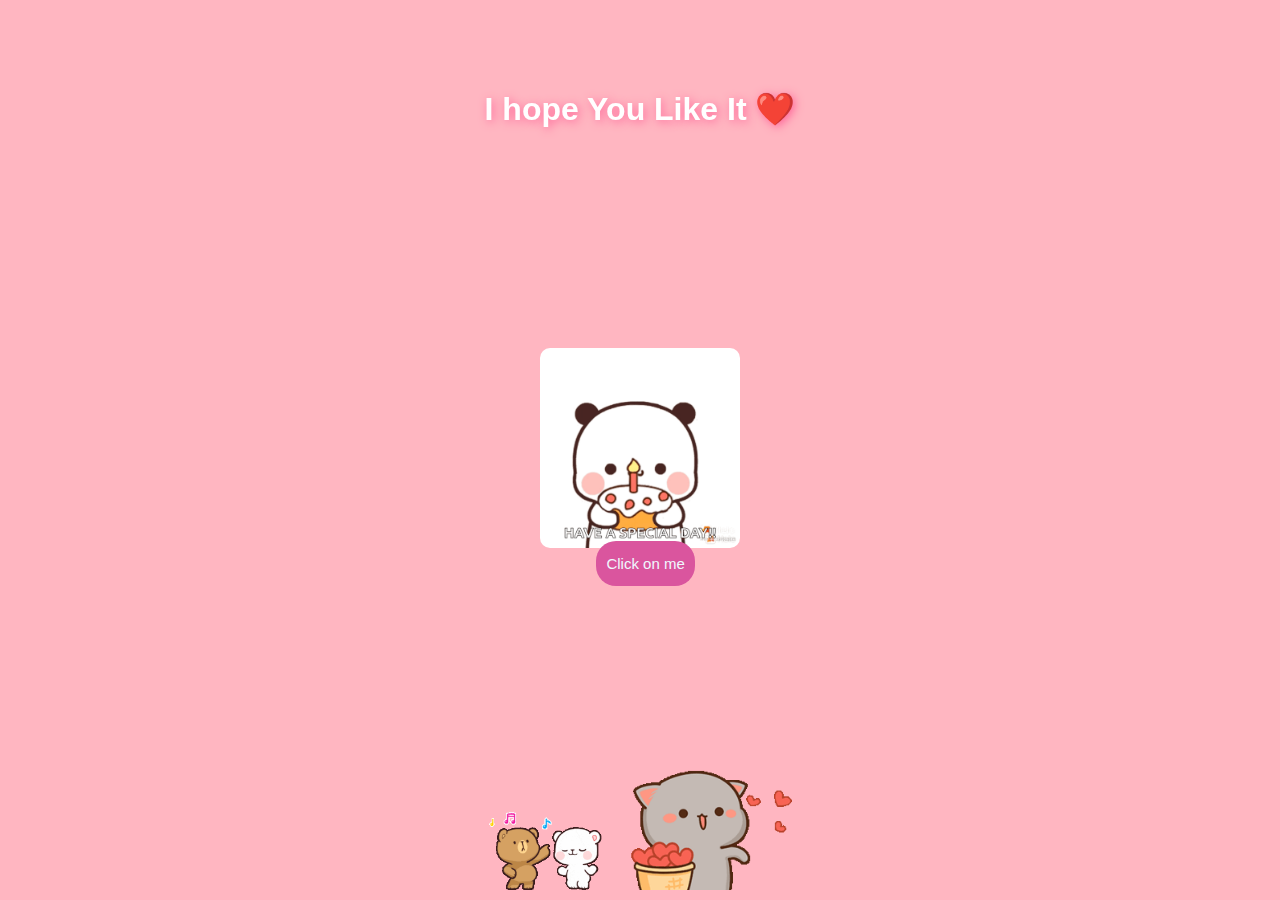
<file: index.html>
<!DOCTYPE html>
<html lang="en">
<head>
  <meta charset="UTF-8">
  <meta name="viewport" content="width=device-width, initial-scale=1.0">
  <title>Special Day</title>
  <link rel="stylesheet" href="index.css">
</head>
<body>

  <!-- Floating hearts background -->
  <div id="hearts-container"></div>

  <!-- Center GIF -->
<h1 class="gift-heading">I hope You Like It ❤️<br>
</h1>
  <div class="center-box">
    <img src="cake.gif" alt="Cake" class="cake-gif">
    <a href="index-1.html"><button class="btn-1">Click on me</button></a>
  </div>

  <!-- Bottom platform -->
  <div class="platform">
    <img src="dance.gif" alt="Dance" class="platform-gif">
    <img src="hearts.gif" alt="Hearts" class="platform-gif">
  </div>

  <script src="index.js"></script>
</body>
</html>
</file>
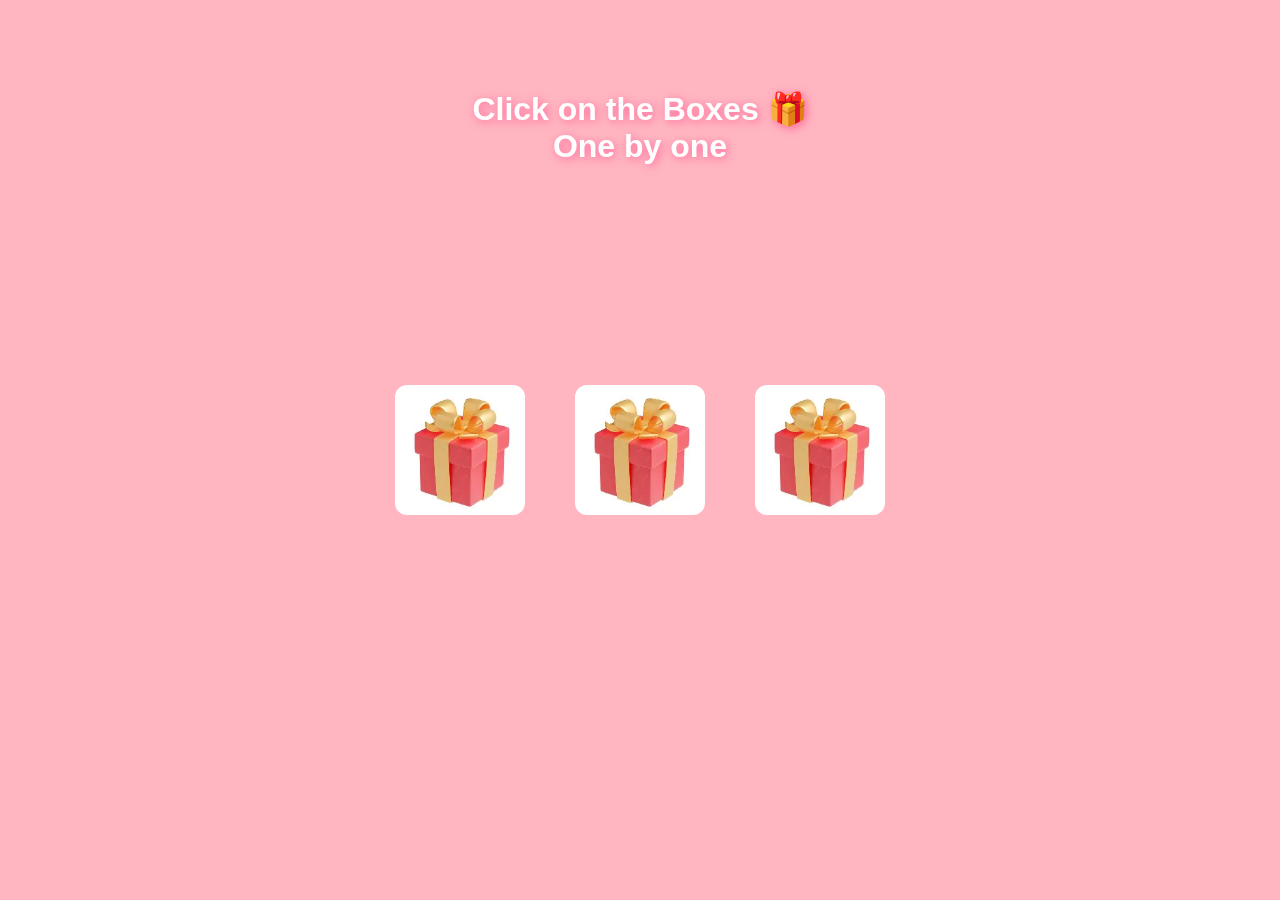
<file: index-1.html>
<!DOCTYPE html>
<html lang="en">
<head>
  <meta charset="UTF-8">
  <meta name="viewport" content="width=device-width, initial-scale=1.0">
  <title>Birthday Gifts</title>
  <link rel="stylesheet" href="style.css">
</head>
<body>

  <!-- Floating hearts background -->
  <div id="hearts-container"></div>

  <!-- Heading -->
  <h1 class="gift-heading">Click on the Boxes 🎁<br>One by one</h1>

  <!-- Center gifts -->
  <div class="gift-center">
    <div class="gift-box" data-gift="1">
      <img src="OIP.webp" alt="Gift 1" class="gift-img">
      <div class="gift-message">
        <p>🎉 Happy Birthday! Wishing you love & joy! 🎂</p>
      </div>
    </div>

    <div class="gift-box" data-gift="2">
      <img src="OIP.webp" alt="Gift 2" class="gift-img">
      <div class="gift-message">
        <p>🌟 May your year be full of amazing adventures! 🎁</p>
    </div>
</div>

<div class="gift-box" data-gift="3">
    <img src="OIP.webp" alt="Gift 3" class="gift-img">
    <div class="gift-message">
        <p>🎈 Sending you smiles & warm wishes on your special day! 🎊</p>
        <a href="index-2.html"><button class="btn-1">Click on me</button></a>
      </div>
    </div>
  </div>
<script src="script.js"></script>
</body>
</html>
</file>
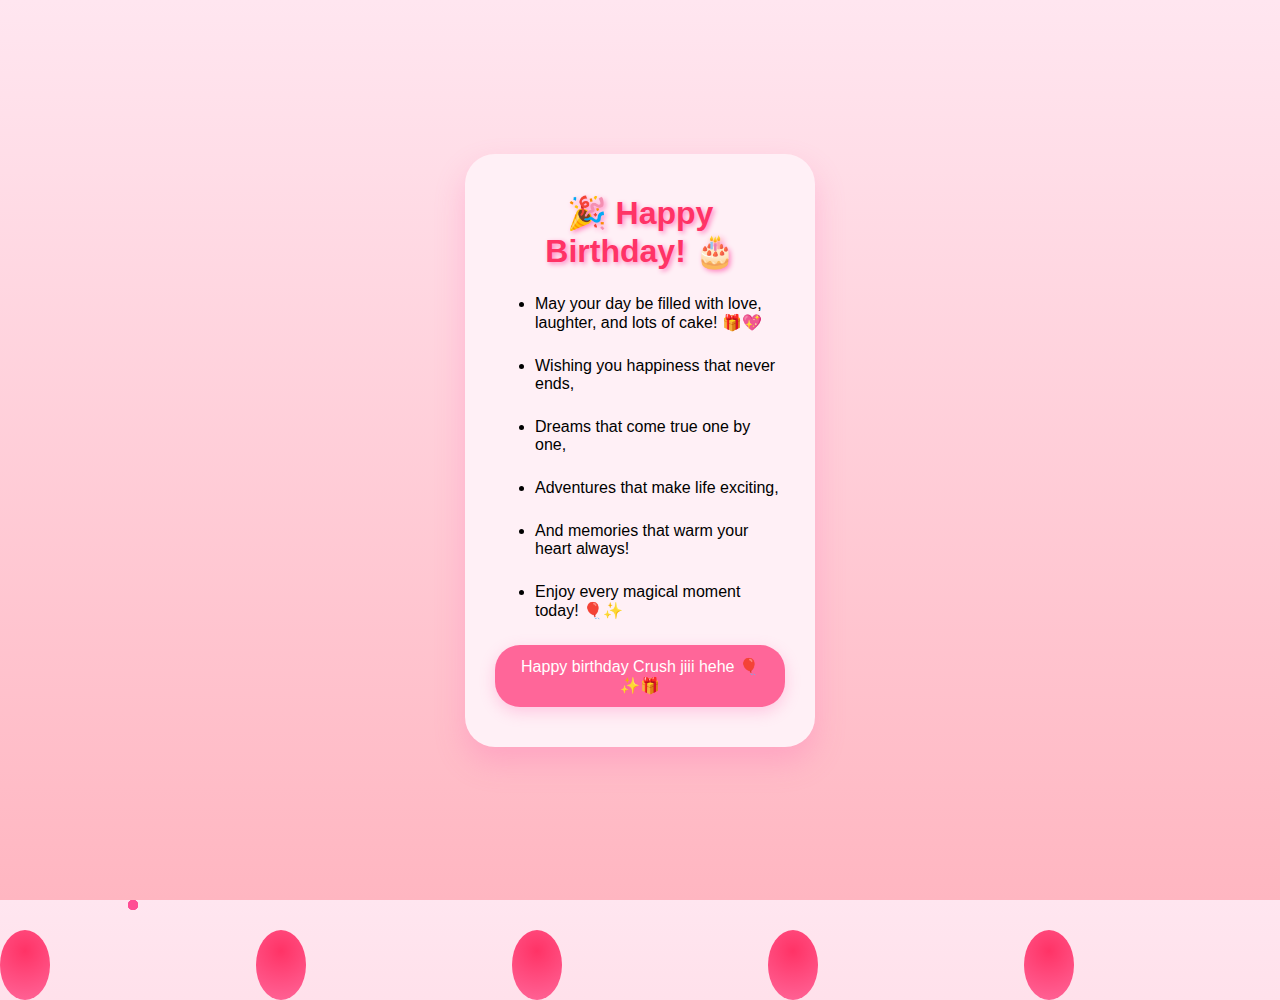
<file: index-2.html>
<!DOCTYPE html>
<html lang="en">

<head>
  <meta charset="UTF-8">
  <meta name="viewport" content="width=device-width, initial-scale=1.0">
  <title>Happy Birthday!</title>
  <link rel="stylesheet" href="style-2.css">
</head>

<body>

  <!-- Background balloons -->
  <div class="balloon-container">
    <div class="balloon" style="--i:0;"></div>
    <div class="balloon" style="--i:1;"></div>
    <div class="balloon" style="--i:2;"></div>
    <div class="balloon" style="--i:3;"></div>
    <div class="balloon" style="--i:4;"></div>
    <div class="balloon" style="--i:5;"></div>
  </div>

  <!-- Confetti circles -->
  <div class="confetti-container">
    <div class="confetti"></div>
    <div class="confetti"></div>
    <div class="confetti"></div>
    <div class="confetti"></div>
    <div class="confetti"></div>
    <div class="confetti"></div>
  </div>

  <!-- Main Birthday Wish -->
  <div class="birthday-card">
    <h1>🎉 Happy Birthday! 🎂</h1>
    <ul style="text-align: left;
    padding-left: 40px;">
      <p>
        <li>May your day be filled with love, laughter, and lots of cake! 🎁💖</li>
      </p>
      <p>
        <li>Wishing you happiness that never ends,</li>
      </p>
      <p>
        <li>Dreams that come true one by one,</li>
      </p>
      <p>
        <li>Adventures that make life exciting,</li>
      </p>
      <p>
        <li>And memories that warm your heart always!</li>
      </p>
      <p>
        <li>Enjoy every magical moment today! 🎈✨</li>
      </p>
    </ul>
    <button class="btn">
      Happy birthday Crush jiii hehe 🎈✨🎁
    </button>
  </div>


  <script src="script-2.js"></script>
</body>

</html>
</file>
<file: index.css>
* {
  margin: 0;
  padding: 0;
  box-sizing: border-box;
}

body {
  height: 100vh;
  background: #ffb6c1;
  overflow: hidden;
  font-family: Arial, sans-serif;
  position: relative;
}

/* HEARTS BACKGROUND */
#hearts-container {
  position: fixed;
  top: 0;
  left: 0;
  width: 100vw;
  height: 100vh;
  pointer-events: none;
  z-index: 1;
}
.gift-heading {
  position:absolute;
  top:10%;
  left:50%;
  transform:translateX(-50%);
  font-size:2rem;
  color:#fff;
  text-shadow: 2px 2px 10px #ff6699;
  z-index:10;
  text-align:center;
}

/* CENTER CAKE */
.center-box {
  position: absolute;
  top: 50%;
  left: 50%;
  transform: translate(-50%, -50%);
  z-index: 3;
}
.btn-1 {
    height: 45px;
    font-family: arial;
    font-size: 15px;
    padding-left: 10px;
    padding-right: 10px;
    border-radius: 20px;
    border-style: none;
    background-color: rgb(218, 85, 158);
    color: aliceblue;
    position: absolute;
    margin-top: 5.1cm;
    margin-left: -3.8cm;
    cursor: pointer;
}

.cake-gif {
  height: 200px; /* REQUIRED */
  max-width: 90vw;
  border-radius: 10px;
}

/* BOTTOM PLATFORM */
.platform {
  position: absolute;
  bottom: 0;
  width: 100%;
  height: 160px;
  display: flex;
  justify-content: center;
  align-items: flex-end;
  gap: 20px;
  padding-bottom: 10px;
  z-index: 3;
}

.platform-gif {
  height: 120px;
  max-width: 45vw;
}

/* HEART STYLE */
.heart {
  position: absolute;
  font-size: 24px;
  cursor: pointer;
  user-select: none;
  animation: floatUp linear forwards;
  pointer-events: auto;
}

/* FLOATING */
@keyframes floatUp {
  from {
    transform: translateY(0) scale(1);
    opacity: 1;
  }
  to {
    transform: translateY(-120vh) scale(1.3);
    opacity: 0;
  }
}

/* POP */
@keyframes pop {
  to {
    transform: scale(2);
    opacity: 0;
  }
}

/* MOBILE */
@media (max-width: 600px) {
  .cake-gif {
    height: 180px;
  }

  .platform {
    height: 140px;
  }

  .platform-gif {
    height: 100px;
  }
}
</file>
<file: style.css>
/* Reset */
* { margin:0; padding:0; box-sizing:border-box; }

body {
  height:100vh;
  background:#ffb6c1;
  overflow:hidden;
  font-family: 'Segoe UI', Tahoma, Geneva, Verdana, sans-serif;
  position:relative;
}

/* Floating hearts */
#hearts-container {
  position:fixed;
  inset:0;
  pointer-events:none;
  z-index:1;
}

.heart {
  position:absolute;
  font-size:24px;
  color:#ff4d94;
  filter: drop-shadow(0 0 2px #ff85c1);
  animation: floatUp linear forwards;
  pointer-events:auto;
  user-select:none;
}

@keyframes floatUp {
  from { transform:translateY(0) scale(1); opacity:1;}
  to { transform:translateY(-120vh) scale(1.3); opacity:0;}
}

@keyframes pop { to {transform:scale(2); opacity:0;} }

/* Heading above gifts */
.gift-heading {
  position:absolute;
  top:10%;
  left:50%;
  transform:translateX(-50%);
  font-size:2rem;
  color:#fff;
  text-shadow: 2px 2px 10px #ff6699;
  z-index:10;
  text-align:center;
}

/* Center gifts */
.gift-center {
  position:absolute;
  top:50%;
  left:50%;
  transform:translate(-50%,-50%);
  display:flex;
  gap:50px;
  z-index:10;
  flex-wrap:wrap;
  justify-content:center;
}

/* Gift box */
.gift-box {
  position:relative;
  cursor:pointer;
  transition: transform 0.3s ease;
}

.gift-box:hover {
  transform: scale(1.05);
}

.gift-img {
  width:130px;
  height:auto;
  border-radius:12px;
  display:block;
}

/* Message bubble */
.gift-message {
  position:absolute;
  bottom:120%;
  left:50%;
  transform:translate(-50%,20px);
  width:220px;
  background:#fff0f6;
  border-radius:16px;
  padding:15px 20px;
  box-shadow:0 5px 20px rgba(255,105,180,0.4);
  font-size:14px;
  color:#a7006f;
  text-align:center;
  opacity:0;
  pointer-events:none;
  transition:opacity 0.5s ease, transform 0.5s ease;
  z-index:20;
}
.btn-1 {
    height: 45px;
    font-family: arial;
    font-size: 15px;
    padding-left: 10px;
    padding-right: 10px;
    border-radius: 20px;
    border-style: none;
    background-color: rgb(218, 85, 158);
    color: aliceblue;
    position: absolute;
    margin-top: 5.1cm;
    margin-left: -3.8cm;
    cursor: pointer;
}

.gift-message::after {
  content:"";
  position:absolute;
  bottom:-10px;
  left:50%;
  transform:translateX(-50%);
  border-left:10px solid transparent;
  border-right:10px solid transparent;
  border-top:10px solid #fff0f6;
}

/* Active */
.gift-box.active .gift-message {
  opacity:1;
  pointer-events:auto;
  transform:translate(-50%,-10px);
}

/* Mobile responsive */
@media(max-width:480px){
  .gift-heading { font-size:1.5rem; top:8%; }
  .gift-center { gap:25px; }
  .gift-img { width:100px; }
  .gift-message { width:180px; font-size:13px; }
}
</file>
<file: style-2.css>
/* Reset */
* { margin:0; padding:0; box-sizing:border-box; }

body {
  font-family: 'Segoe UI', Tahoma, Geneva, Verdana, sans-serif;
  height:100vh;
  background: linear-gradient(to top, #ffb6c1 0%, #ffe6f0 100%);
  overflow:hidden;
  display:flex;
  justify-content:center;
  align-items:center;
  position:relative;
}

/* Birthday card */
.birthday-card {
  position:relative;
  background:#fff0f6;
  padding:40px 30px;
  border-radius:30px;
  box-shadow: 0 15px 30px rgba(255,105,180,0.3);
  text-align:center;
  z-index:10;
  max-width:350px;
}

.birthday-card h1 {
  font-size:2rem;
  color:#ff3366;
  text-shadow: 2px 2px 5px #ff85c1;
  margin-bottom:15px;
}

.birthday-card p {
  font-size:1rem;
  color:#a7006f;
  margin-bottom:25px;
}

.btn {
  padding:12px 25px;
  font-size:1rem;
  background:#ff6699;
  color:#fff;
  border:none;
  border-radius:25px;
  cursor:pointer;
  box-shadow:0 5px 15px rgba(255,105,180,0.3);
  transition: all 0.3s ease;
}

.btn:hover {
  transform: scale(1.1);
  box-shadow:0 8px 20px rgba(255,105,180,0.5);
}

/* Balloons animation */
.balloon-container {
  position:absolute;
  inset:0;
  z-index:1;
  pointer-events:none;
}

.balloon {
  position:absolute;
  bottom:-100px;
  width:50px;
  height:70px;
  background:radial-gradient(circle at 50% 30%, #ff3366, #ff6699);
  border-radius:50% 50% 50% 50%;
  left: calc(var(--i) * 20%);
  animation: floatBalloon linear infinite;
  animation-duration: calc(8s + var(--i) * 2s);
}

@keyframes floatBalloon {
  0% { transform: translateY(0) rotate(0deg); }
  50% { transform: translateY(-500px) rotate(15deg); }
  100% { transform: translateY(-1000px) rotate(-15deg); }
}

/* Confetti animation */
.confetti-container {
  position:absolute;
  inset:0;
  z-index:2;
  pointer-events:none;
}

.confetti {
  position:absolute;
  width:10px;
  height:10px;
  background: #ff4d94;
  border-radius:50%;
  left: calc(10% + 80% * var(--i,0));
  top:100%;
  animation: fall 4s linear infinite;
  animation-delay: calc(var(--i,0) * 0.3s);
}

@keyframes fall {
  0% { transform: translateY(0) rotate(0deg); opacity:1; }
  100% { transform: translateY(-110vh) rotate(360deg); opacity:0; }
}

/* Mobile responsive */
@media(max-width:480px){
  .birthday-card {
    padding:30px 20px;
    max-width:300px;
  }
  .birthday-card h1 { font-size:1.5rem; }
  .birthday-card p { font-size:0.9rem; }
  .btn { padding:10px 20px; font-size:0.9rem; }
  .balloon { width:35px; height:50px; }
}
</file>
